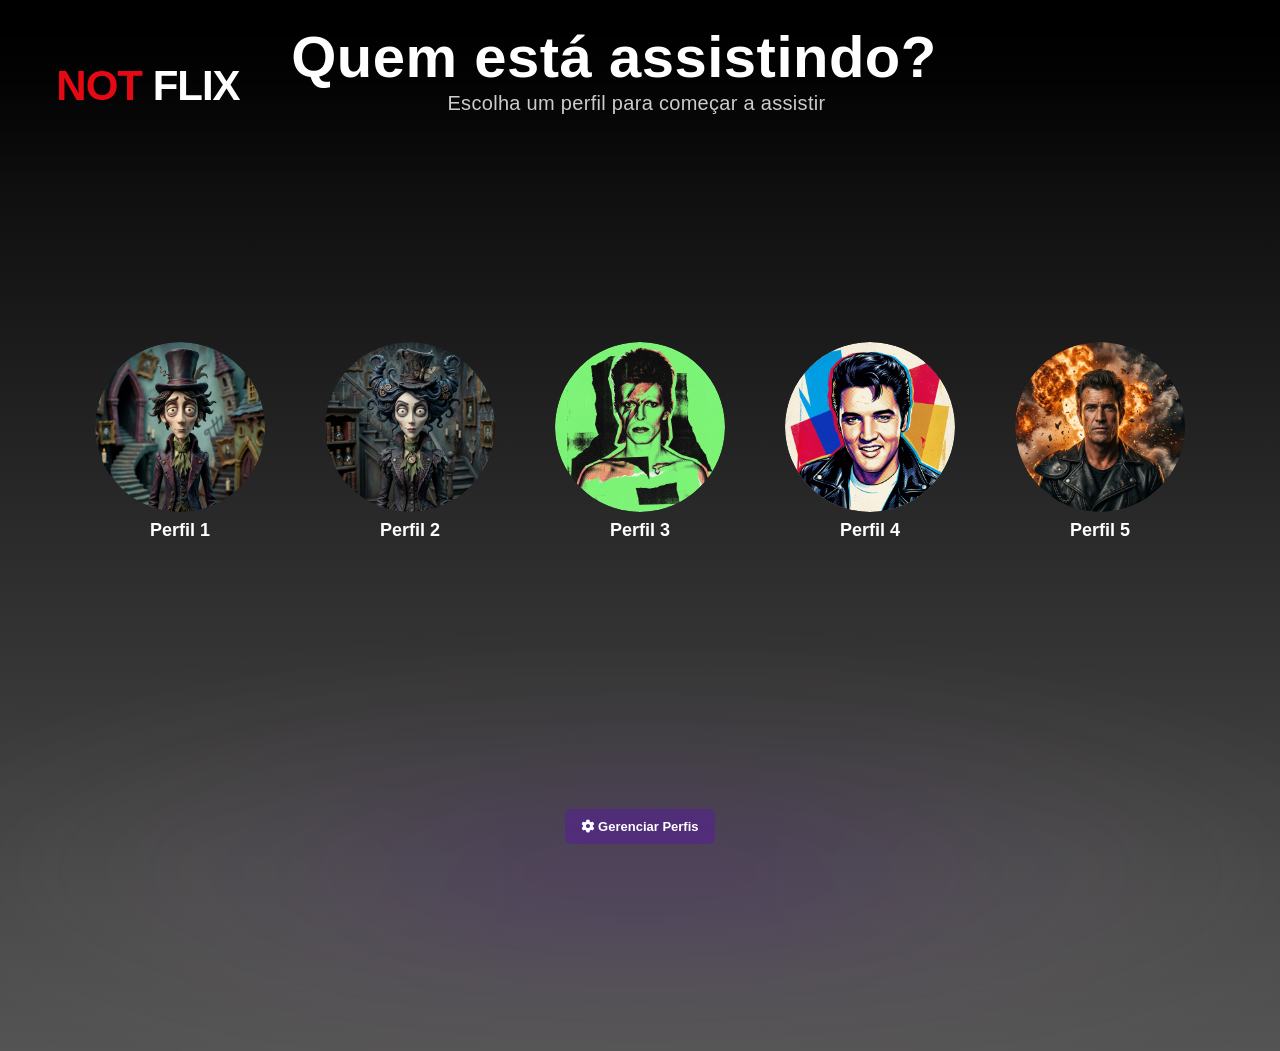
<file: index.html>
<!DOCTYPE html>
<html lang="pt-br">

<head>
    <meta charset="UTF-8">
    <meta name="viewport" content="width=device-width, initial-scale=1.0">
    <title>NOT Flix</title>
    <link rel="stylesheet" href="style.css">
    <link href="https://cdnjs.cloudflare.com/ajax/libs/font-awesome/6.0.0/css/all.min.css" rel="stylesheet">
</head>

<body>
    <main>
        <header>
            <div class="logo"><span class="logo-not">NOT</span> <span class="logo-flix">FLIX</span></div>
            <div class="header-content">
                <h1>Quem está assistindo?</h1>
                <p>Escolha um perfil para começar a assistir</p>
            </div>
        </header>
        <section class="container" aria-label="Seletor de perfis">
            <ul class="profiles-list" id="profiles-list" aria-label="Lista de perfis disponíveis">
                <!-- Perfis serão carregados dinamicamente -->
            </ul>
            <div class="nav-buttons">
                <button class="nav-button manage-button" onclick="window.location.href='manage-profiles.html'">
                    <i class="fas fa-cog"></i> Gerenciar Perfis
                </button>
            </div>
        </section>
    </main>

    <script src="js/profiles-utils.js"></script>
    <script src="js/index.js"></script>
</body>

</html>
</file>
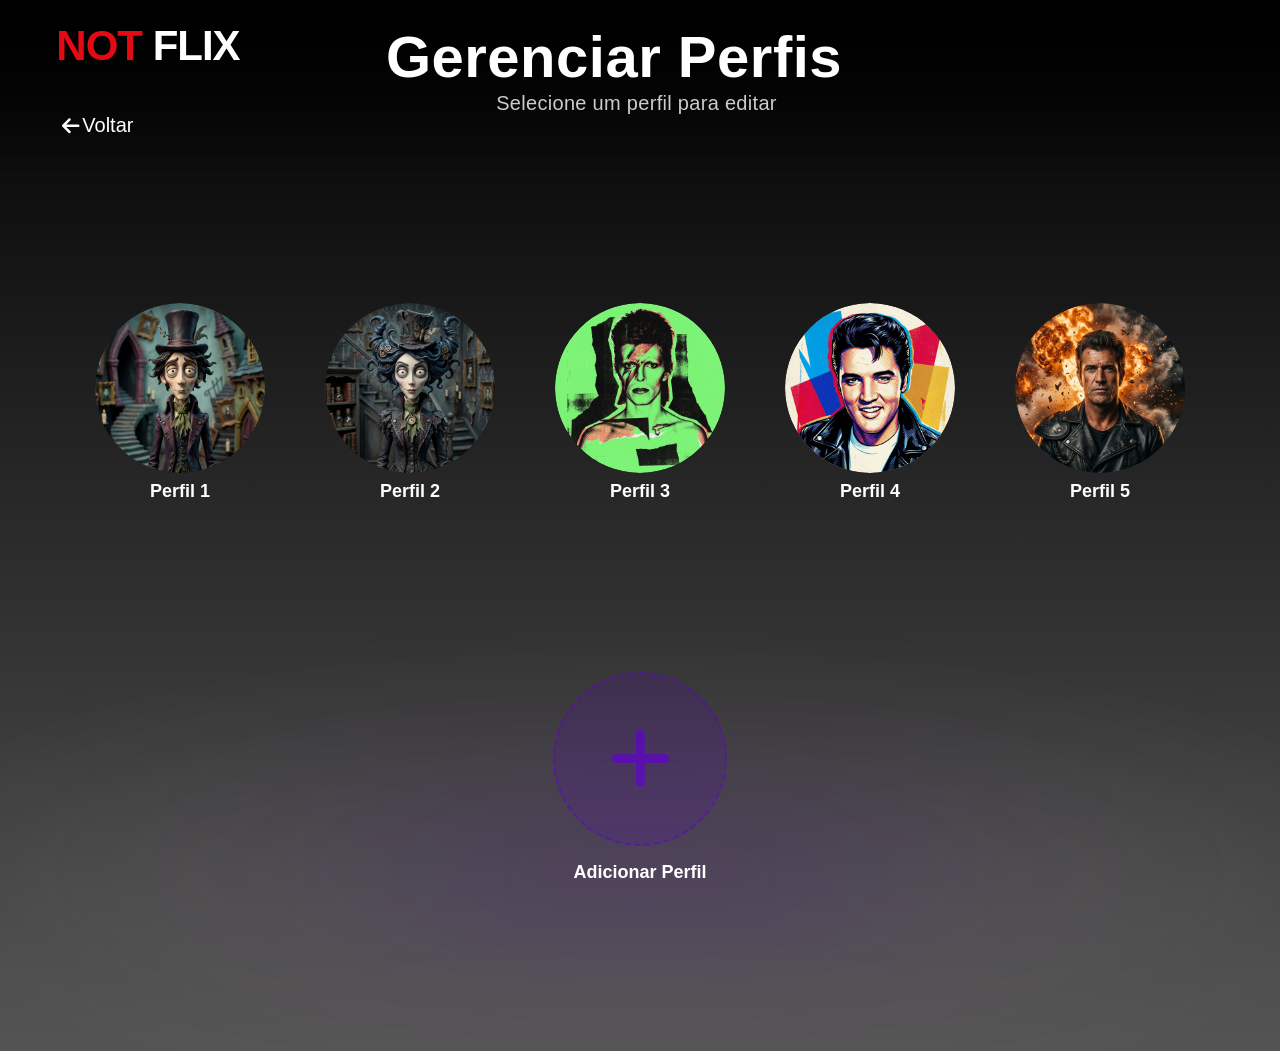
<file: manage-profiles.html>
<!DOCTYPE html>
<html lang="pt-br">

<head>
    <meta charset="UTF-8">
    <meta name="viewport" content="width=device-width, initial-scale=1.0">
    <title>Gerenciar Perfis - NOT Flix</title>
    <link rel="stylesheet" href="style.css">
    <link href="https://cdnjs.cloudflare.com/ajax/libs/font-awesome/6.0.0/css/all.min.css" rel="stylesheet">
</head>

<body>
    <main>
        <header>
            <div class="logo-wrapper">
                <button class="back-button" onclick="window.location.href='index.html'" aria-label="Voltar para seleção de perfis">
                    <i class="fas fa-arrow-left"></i> Voltar
                </button>               
            </div>
            <div class="header-content">
                <div class="logo"><span class="logo-not">NOT</span> <span class="logo-flix">FLIX</span></div>
                <h1>Gerenciar Perfis</h1>
                <p>Selecione um perfil para editar</p>
            </div>
        </header>
        <section class="container" aria-label="Gerenciamento de perfis">
            <ul class="profiles-list" id="profiles-list" aria-label="Lista de perfis para gerenciamento">
                <!-- Perfis serão carregados dinamicamente -->
            </ul>
            <button class="profile-card add-profile" aria-label="Adicionar Perfil" onclick="window.location.href='new-create.html'">
                <div class="profile-circle" aria-hidden="true">
                    <i class="fas fa-plus"></i>
                </div>
                <span class="profile-name">Adicionar Perfil</span>
            </button>
        </section>
    </main>

    <script src="js/profiles-utils.js"></script>
    <script src="js/manage-profiles.js"></script>
</body>

</html>
</file>
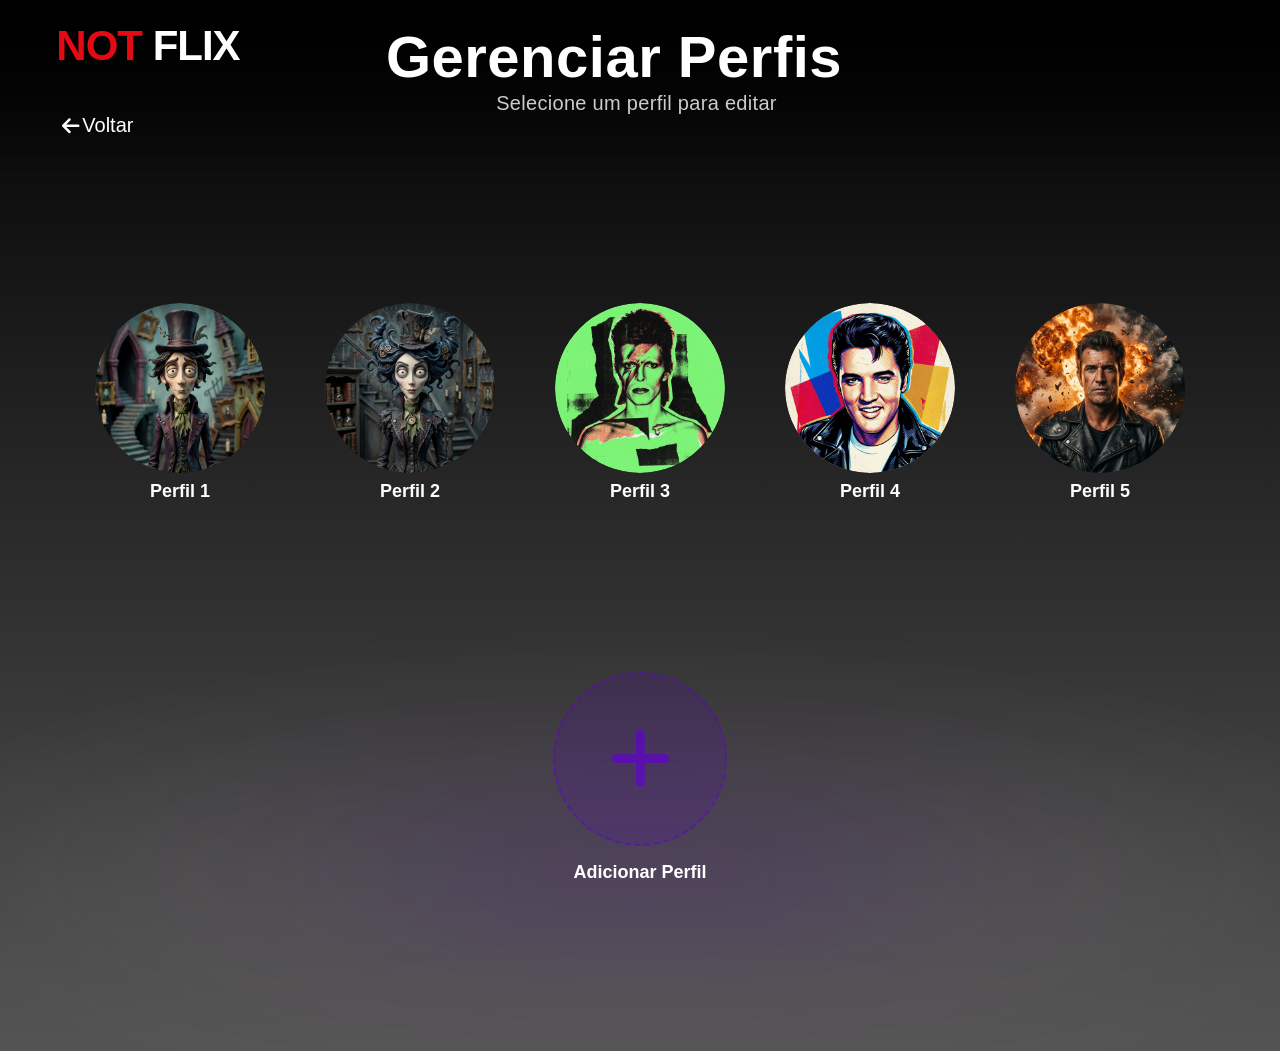
<file: profile-edit.html>
<!DOCTYPE html>
<html lang="pt-br">

<head>
    <meta charset="UTF-8">
    <meta name="viewport" content="width=device-width, initial-scale=1.0">
    <title>Editar Perfil - NOT Flix</title>
    <link href="https://cdnjs.cloudflare.com/ajax/libs/font-awesome/6.0.0/css/all.min.css" rel="stylesheet">
    <style>
        * {
            margin: 0;
            padding: 0;
            box-sizing: border-box;
        }

        body {
            background: linear-gradient(black, rgb(85, 84, 84));
            font-family: 'Roboto', Arial, sans-serif;
            padding: 40px 20px;
            display: flex;
            justify-content: center;
            align-items: center;
            min-height: 100vh;
            position: relative;
            overflow-x: hidden;
        }

        body::before {
            content: '';
            position: fixed;
            top: -50%;
            right: -10%;
            width: 500px;
            height: 500px;
            background: radial-gradient(circle, rgba(97, 1, 206, 0.1) 0%, transparent 70%);
            pointer-events: none;
            z-index: -1;
        }

        .header {
            position: absolute;
            top: 20px;
            left: 20px;
            display: flex;
            gap: 15px;
            align-items: center;
            z-index: 100;
        }

        .back-button {
            background: none;
            border: none;
            color: white;
            font-size: 20px;
            cursor: pointer;
            display: flex;
            align-items: center;
            gap: 8px;
            transition: color 0.3s;
        }

        .back-button:hover {
            color: #E50914;
        }

        .logo-small {
            font-size: 16px;
            font-weight: bold;
            letter-spacing: 1px;
        }

        .logo-not {
            color: #ffffff;
        }

        .logo-flix {
            color: #E50914;
        }

        .container {
            background: rgba(0, 0, 0, 0.85);
            border: 2px solid rgba(97, 1, 206, 0.5);
            border-radius: 16px;
            padding: 40px;
            width: min(500px, 90vw);
            text-align: center;
            box-shadow: 0 20px 60px rgba(0, 0, 0, 0.8), 0 0 40px rgba(97, 1, 206, 0.3);
            margin-top: 60px;
        }

        h1 {
            color: #E50914;
            font-size: 28px;
            margin-bottom: 10px;
        }

        .subtitle {
            color: #aaa;
            font-size: 13px;
            margin-bottom: 30px;
        }

        .section {
            margin-bottom: 30px;
        }

        .section-label {
            font-size: 12px;
            color: #aaa;
            text-transform: uppercase;
            letter-spacing: 1px;
            margin-bottom: 15px;
            display: block;
        }

        /* EDITABLE PHOTO STYLES */
        .editable-photo {
            position: relative;
            width: clamp(130px, 25vw, 180px);
            height: clamp(130px, 25vw, 180px);
            margin: 0 auto 20px;
            border-radius: 50%;
            overflow: hidden;
            background: rgba(255, 255, 255, 0.05);
            cursor: pointer;
            transition: all 0.3s ease;
            display: flex;
            align-items: center;
            justify-content: center;
            flex-shrink: 0;
        }

        .editable-photo:hover {
            box-shadow: 0 0 20px rgba(97, 1, 206, 0.4);
            transform: scale(1.05);
        }

        .editable-photo img {
            width: 100%;
            height: 100%;
            object-fit: cover;
            display: block;
            border-radius: 50%;
        }

        .edit-avatar-overlay {
            position: absolute;
            top: 0;
            left: 0;
            right: 0;
            bottom: 0;
            display: flex;
            align-items: center;
            justify-content: center;
            color: #fff;
            font-size: 32px;
            opacity: 0;
            background: rgba(0, 0, 0, 0.6);
            transition: opacity 0.3s ease;
            cursor: pointer;
            border-radius: 50%;
            z-index: 10;
        }

        .editable-photo:hover .edit-avatar-overlay {
            opacity: 1;
        }

        .input-group {
            margin-bottom: 20px;
            text-align: left;
        }

        .input-label {
            display: block;
            font-size: 13px;
            color: #ddd;
            margin-bottom: 8px;
            font-weight: 600;
            letter-spacing: 0.5px;
        }

        .edit-input {
            width: 100%;
            padding: 12px;
            background: rgba(255, 255, 255, 0.08);
            border: 1px solid rgba(97, 1, 206, 0.3);
            border-radius: 6px;
            color: white;
            font-size: 14px;
            font-family: 'Roboto', Arial, sans-serif;
            transition: all 0.3s ease;
        }

        .edit-input:focus {
            outline: none;
            background: rgba(255, 255, 255, 0.12);
            border-color: rgba(97, 1, 206, 0.7);
            box-shadow: 0 0 10px rgba(97, 1, 206, 0.3);
        }

        .edit-input::placeholder {
            color: rgba(255, 255, 255, 0.5);
        }

        .button-group {
            display: flex;
            gap: 12px;
            margin-top: 30px;
        }

        button {
            flex: 1;
            padding: 12px 20px;
            border: none;
            border-radius: 6px;
            font-size: 14px;
            font-weight: 600;
            cursor: pointer;
            transition: all 0.3s ease;
            letter-spacing: 0.5px;
            text-transform: uppercase;
        }

        .save-button {
            background: linear-gradient(135deg, #E50914 0%, #c20812 100%);
            color: white;
        }

        .save-button:hover {
            background: linear-gradient(135deg, #c20812 0%, #a00610 100%);
            box-shadow: 0 0 20px rgba(229, 9, 20, 0.4);
        }

        .delete-button {
            background: rgba(229, 9, 20, 0.2);
            color: #E50914;
            border: 1px solid rgba(229, 9, 20, 0.5);
        }

        .delete-button:hover {
            background: rgba(229, 9, 20, 0.4);
            border-color: #E50914;
        }

        .info-text {
            font-size: 11px;
            color: #888;
            margin-top: 12px;
        }

        @media (max-width: 480px) {
            body {
                padding: 20px 15px;
            }

            .container {
                padding: 30px 20px;
                margin-top: 80px;
            }

            .header {
                top: 10px;
                left: 10px;
            }

            h1 {
                font-size: 22px;
            }

            .button-group {
                flex-direction: column;
            }
        }
    </style>
</head>

<body>
    <div class="header">
        <button class="back-button" id="back-button" aria-label="Voltar">
            <i class="fas fa-arrow-left"></i> Voltar
        </button>
        <div class="logo-small">
            <span class="logo-not">NOT</span> <span class="logo-flix">FLIX</span>
        </div>
    </div>

    <div class="container">
        <h1 id="profile-name-title">Editar Perfil</h1>
        <p class="subtitle">Altere os dados do seu perfil</p>

        <div class="section">
            <label class="section-label">Foto do Perfil</label>
            <div class="editable-photo" id="editable-photo">
                <input type="file" id="edit-profile-photo" accept="image/*" style="display: none;">
                <img id="edit-profile-avatar" src="" alt="Foto do perfil" />
                <div class="edit-avatar-overlay" title="Clique para mudar foto">
                    <i class="fas fa-pencil-alt"></i>
                </div>
            </div>
            <div class="info-text">
                💡 Clique na foto para alterar
            </div>
        </div>

        <div class="input-group">
            <label class="input-label" for="edit-profile-name">Nome do Perfil</label>
            <input type="text" id="edit-profile-name" class="edit-input" maxlength="20" placeholder="Digite o nome do perfil">
        </div>

        <div class="button-group">
            <button class="save-button" id="edit-save-button">
                <i class="fas fa-check"></i> Salvar
            </button>
            <button class="delete-button" id="edit-del-button">
                <i class="fas fa-trash"></i> Excluir
            </button>
        </div>
    </div>

    <script src="js/profiles-utils.js"></script>
    <script src="js/profile-edit.js"></script>
</body>

</html>
</file>
<file: style.css>
/* RESET GLOBAL 
* { box-sizing: border-box; }*/

body {
    font-family: Arial, sans-serif;
    margin: 0;
    padding: 0;
    overflow: hidden;
    position: relative;
    background: linear-gradient(black, rgb(85, 84, 84)); /* camada escura para melhorar a legibilidade, ao aumentar o valor, mais escuro fica */

}

/* HEADER */
header {
    position: fixed;
    top: 0; left: 0;
    width: 100%;
    padding: 20px 4%;
    background-image: linear-gradient(to bottom, rgba(0,0,0,0.85), transparent);
    z-index: 1000;
    display: flex;
    justify-content: center;
    align-items: center;
    flex-wrap: wrap;
    gap: 15px;
}

.logo {
    position: absolute;
    left: 4%;
    font-family: 'Helvetica Neue', Helvetica, Arial, sans-serif;
    font-size: clamp(22px, 5vw, 42px);
    font-weight: bold;
    letter-spacing: -1px;
    cursor: pointer;
    margin: 0;
}

.logo-wrapper {
    position: absolute;
    left: 4%;
    display: flex;
    flex-direction: column;
    gap: 8px;
    align-items: flex-start;
}

.logo-link {
    background: none;
    border: none;
    cursor: pointer;
    padding: 0;
    font-family: 'Helvetica Neue', Helvetica, Arial, sans-serif;
    font-size: clamp(22px, 5vw, 42px);
    font-weight: bold;
    margin: 0;
    transition: 0.3s ease;
}

.logo-link:hover {
    opacity: 0.8;
}

.logo .logo-not {
    color: #e50914;
}

.logo .logo-flix {
    color: #fff;
}

.logo:hover {
    opacity: 0.9;
}

.header-content {
    padding-right: 85px;
}

.header-content h1 {
    margin: 0;
    font-size: clamp(24px, 6vw, 58px);
    font-weight: 600;
    line-height: 1.2;
    padding-right: 95px;
    color: white;
}

.header-content p {
    justify-content: center;
    font-size: clamp(14px, 3vw, 20px);
    padding-right: 50px;
    color: #ccc;
}

/* SEARCH FORM */
.search-form {
    display: flex;
    justify-content: center;
    align-items: center;
    gap: 0;
    width: 100%;
    flex-wrap: wrap;
}

.search-form input {
    padding: 8px 12px;
    border: none;
    border-radius: 4px 0 0 4px;
    background-color: rgba(255, 255, 255, 0.15);
    color: #fff;
    font-size: clamp(12px, 2vw, 14px);
    transition: all 0.3s ease;
    min-width: 150px;
}

.search-form input:focus {
    outline: none;
    background-color: rgba(97, 1, 206, 0.2);
    box-shadow: 0 0 12px rgba(97, 1, 206, 0.5);
}

.search-form input::placeholder {
    color: #888;
}

.search-form button {
    padding: 8px 12px;
    border: none;
    border-radius: 0 4px 4px 0;
    background-color: rgba(255, 255, 255, 0.15);
    color: #fff;
    cursor: pointer;
    transition: all 0.3s ease;
    font-size: 14px;
}

.search-form button:hover {
    background-color: rgba(255, 255, 255, 0.25);
    box-shadow: 0 0 12px rgba(97, 1, 206, 0.5);
}

/* MAIN */
main {
    display: flex;
    flex-direction: column;
    align-items: center;
    text-align: center;
    padding-top: clamp(140px, 30vw, 200px);
    padding-bottom: clamp(40px, 10vw, 80px);
}

main h1 {
    font-size: clamp(24px, 5vw, 48px);
    margin: 15px 0 10px;
    font-weight: 700;
    letter-spacing: 0.5px;
}

main p {
    font-size: clamp(13px, 3vw, 18px);
    color: #ccc;
    margin: 0 0 clamp(20px, 5vw, 35px);
    letter-spacing: 0.3px;
}

/* EDIT CONTAINER */
.edit-container {
    min-height: calc(100vh - 200px);
    display: flex;
    justify-content: center;
    align-items: center;
    padding: 40px 20px;
}
.container {
    display: flex;
    justify-content: center;
    align-items: center;
    flex-wrap: wrap;
    gap: clamp(12px, 3vw, 30px);
    min-height: calc(100vh - 180px);
    padding: clamp(12px, 2vw, 30px);
}

.movies-grid {
    display: grid;
    gap: clamp(10px, 2vw, 20px);
    padding: clamp(10px, 2vw, 20px);
    width: 95%;
    max-width: 1200px;
    margin: 0 auto;
    grid-template-columns: repeat(auto-fit, minmax(100px, 1fr));
}

/* PROFILES LIST - SEMANTIC */
.profiles-list {
    list-style: none;
    display: flex;
    justify-content: center;
    align-items: center;
    flex-wrap: wrap;
    gap: clamp(12px, 3vw, 30px);
    margin: 0;
    padding: 0;
    width: 100%;
}

.profile-item {
    list-style: none;
    margin: 0;
    padding: 0;
    flex: 1 1 130px;
    max-width: 200px;
    min-width: 120px;
    display: flex;
    justify-content: center;
}

.profile-card {
    text-align: center;
    position: relative;
    display: flex;
    flex-direction: column;
    align-items: center;
    justify-content: center;
    gap: 8px;
    width: 100%;
    padding: clamp(10px, 2vw, 14px);
    transition: all 0.3s ease;
    cursor: pointer;
}

.profile-card:hover {
    transform: scale(1.08);
}

.profile-card:hover .edit-icon {
    opacity: 1;
}

.profile-link {
    width: 100%;
    color: #fff;
    text-decoration: none;
    display: flex;
    flex-direction: column;
    align-items: center;
    gap: 8px;
    background: transparent;
    border: none;
    cursor: pointer;
    padding: 0;
    font: inherit;
}

.profile-name {
    font-size: clamp(13px, 2.7vw, 18px);
    margin: 0;
    font-weight: bold;
    color: #fff;
}

/* PROFILES */
/* .profile-card declarado acima em PROFILES LIST */

.profile-photo {
    width: clamp(80px, 18vw, 170px);
    height: clamp(80px, 18vw, 170px);
    border-radius: 50%;
    overflow: hidden;
    position: relative;
    margin: 0 auto;
}

.profile-photo::after {
    content: '';
    position: absolute;
    top: -20%; left: -20%;
    width: 140%; height: 140%;
    background: transparent;
    pointer-events: none;
}

.profile-photo:hover::after { opacity: 1; }

.profile-photo img {
    display: block;
    width: 100%; height: 100%;
    object-fit: cover;
    border-radius: 50%;
    transition: transform 0.3s ease;
}

.profile-photo:hover img {
    transform: scale(1.05);
}

/* EDIT ICON */
.edit-icon {
    position: absolute;
    bottom: 0; right: 0;
    background-color: rgba(97, 1, 206, 0.9);
    border-radius: 50%;
    width: clamp(20px, 5vw, 36px);
    height: clamp(20px, 5vw, 36px);
    display: flex;
    align-items: center;
    justify-content: center;
    opacity: 0;
    transition: opacity 0.3s ease;
    cursor: pointer;
    border: none;
    padding: 0;
}

.edit-icon i {
    color: #fff;
    font-size: clamp(10px, 2vw, 14px);
}

/* ADD PROFILE */
.add-profile {
    background: none;
    border: none;
    cursor: pointer;
    padding: 0;
    position: relative;
}

.add-profile .profile-circle {
    width: clamp(80px, 20vw, 170px);
    height: clamp(80px, 20vw, 170px);
    border-radius: 50%;
    background-color: rgba(97, 1, 206, 0.15);
    border: 2px dashed rgba(97, 1, 206, 0.5);
    display: flex;
    align-items: center;
    justify-content: center;
    font-size: clamp(32px, 9vw, 70px);
    color: rgba(97, 1, 206, 0.7);
    margin-bottom: 8px;
    transition: all 0.3s ease;
}

.add-profile:hover .profile-circle {
    background-color: rgba(97, 1, 206, 0.3);
    border-color: rgba(97, 1, 206, 0.8);
    color: rgba(97, 1, 206, 1);
    box-shadow: 0 0 20px rgba(97, 1, 206, 0.5);
}

/* MOVIE LISTS - SEMANTIC */
.movies-list {
    list-style: none;
    display: grid;
    grid-template-columns: repeat(auto-fit, minmax(100px, 1fr));
    gap: clamp(10px, 2vw, 20px);
    margin: 0;
    padding: 0;
    width: 100%;
}

.movie-item {
    background: rgba(255, 255, 255, 0.05);
    border: 1px solid rgba(255, 255, 255, 0.15);
    border-radius: 8px;
    padding: clamp(8px, 2vw, 16px);
    min-height: clamp(55px, 12vw, 100px);
    display: flex;
    align-items: center;
    justify-content: center;
    text-align: center;
    transition: all 0.3s ease;
    cursor: pointer;
    list-style: none;
}

.movie-item:hover {
    background: rgba(97, 1, 206, 0.15);
    border-color: rgba(97, 1, 206, 0.6);
    box-shadow: 0 0 20px rgba(97, 1, 206, 0.4);
    transform: translateY(-2px);
}

.movie-details {
    list-style: none;
    display: flex;
    align-items: center;
    justify-content: center;
    flex-direction: column;
    margin: 0;
    padding: 0;
    gap: 0;
    width: 100%;
}

.movie-title {
    font-size: clamp(11px, 2vw, 14px);
    word-break: break-word;
    margin: 0;
    padding: 0;
}

/* MOVIE CARDS */
.movie-card {
    background: rgba(255, 255, 255, 0.05);
    border: 1px solid rgba(255, 255, 255, 0.15);
    border-radius: 8px;
    padding: clamp(8px, 2vw, 16px);
    min-height: clamp(55px, 12vw, 100px);
    display: flex;
    align-items: center;
    justify-content: center;
    text-align: center;
    transition: all 0.3s ease;
    cursor: pointer;
    font-size: clamp(11px, 2vw, 14px);
    word-break: break-word;
}

.movie-card:hover {
    background: rgba(97, 1, 206, 0.15);
    border-color: rgba(97, 1, 206, 0.6);
    box-shadow: 0 0 20px rgba(97, 1, 206, 0.4);
    transform: translateY(-2px);
}

/* NAV BUTTONS */
.top-nav {
    display: flex;
    justify-content: center;
    flex-wrap: wrap;
    gap: clamp(6px, 2vw, 14px);
    margin-bottom: 20px;
}

.nav-buttons {
    display: flex;
    justify-content: center;
    flex-wrap: wrap;
    gap: clamp(6px, 2vw, 14px);
    margin-top: 20px;
}

.nav-button {
    display: inline-block;
    color: #fff;
    font-weight: bold;
    background-color: rgba(255, 255, 255, 0.15);
    text-decoration: none;
    padding: clamp(5px, 1.5vw, 10px) 
            clamp(8px, 2vw, 16px);
    border-radius: 6px;
    font-size: clamp(10px, 2vw, 13px);
    transition: all 0.3s ease;
    border: none;
    cursor: pointer;
}

.nav-button:hover {
    background-color: rgba(255, 255, 255, 0.25);
    box-shadow: 0 0 15px rgba(97, 1, 206, 0.6);
}

.nav-button.manage-button {
    background-color: rgba(97, 1, 206, 0.3);
}

.nav-button.manage-button:hover {
    background-color: rgba(97, 1, 206, 0.5);
}

.nav-label {
    color: #fff;
    font-weight: bold;
    display: none;
}

/* BACK BUTTON */
.back-button {
    background: none;
    border: none;
    color: white;
    font-size: 20px;
    cursor: pointer;
    display: flex;
    align-items: center;
    gap: 2px;
    transition: color 0.3s;
    padding-top: 9dvh
}

.back-button:hover {
    color: #E50914;
}

/* BACKGROUND GLOW - Bottom */
main::after {
    content: '';
    position: fixed;
    bottom: -150px;
    left: 50%;
    transform: translateX(-50%) scaleX(1.5);
    width: clamp(300px, 85vw, 1200px);
    height: clamp(250px, 40vh, 500px);
    background: radial-gradient(
        ellipse at center,
        rgba(97, 1, 206, 0.3) 0%,
        rgba(255, 255, 255, 0.08) 40%,
        transparent 70%
    );
    filter: blur(70px);
    pointer-events: none;
    z-index: -1;
    opacity: 0.8;
}

/* =============== MEDIA QUERIES =============== */

/* MOBILE EXTRA (≤480px) */
@media (max-width: 480px) {
    header {
        padding: 15px 2%;
        gap: 10px;
        flex-direction: column;
        justify-content: flex-start;
    }
    
    .logo {
        position: static;
        font-size: 16px;
        margin-bottom: 8px;
    }
    
    .header-content {
        width: 100%;
    }
    
    .header-content h1 {
        font-size: 18px;
        margin: 5px 0 3px;
    }
    
    .header-content p {
        font-size: 12px;
        margin: 0;
    }
    
    .search-form {
        margin-top: 5px;
        width: 100%;
    }
    
    .search-form input {
        width: 60%;
        font-size: 12px;
        padding: 5px 8px;
    }
    
    .search-form button {
        padding: 5px 8px;
        font-size: 12px;
    }
    
    main { 
        padding-top: 120px;
        padding-bottom: 30px;
    }
    main h1 { 
        font-size: 22px; 
        margin: 12px 0 8px;
    }
    main p { 
        font-size: 13px;
        margin-bottom: 20px;
    }
    
    .container {
        min-height: auto;
        gap: 10px;
        padding: 10px;
    }
    
    .profiles-list {
        gap: 10px;
    }

    .profile-item {
        min-width: 110px;
        max-width: 180px;
    }

    .profile-card {
        width: 100%;
        max-width: 170px;
        margin: 0 auto;
        padding: 10px;
    }

    .profile-photo {
        width: clamp(90px, 24vw, 140px);
        height: clamp(90px, 24vw, 140px);
    }

    .add-profile .profile-circle {
        width: clamp(90px, 24vw, 140px);
        height: clamp(90px, 24vw, 140px);
    }

    .nav-buttons {
        margin-top: 15px;
    }

    .nav-button {
        font-size: 11px;
        padding: 6px 10px;
    }

    .profile-actions {
        display: flex;
        gap: 8px;
        margin-top: 8px;
    }

/* PROFILE EDIT SECTION - Full Screen Experience */
.profile-edit-section {
    position: fixed;
    top: 0;
    left: 0;
    width: 100%;
    height: 100%;
    display: none;
    flex-direction: column;
    justify-content: center;
    align-items: center;
    z-index: 999;
    background: linear-gradient(135deg, rgba(0, 0, 0, 0.7) 0%, rgba(97, 1, 206, 0.1) 100%);
    backdrop-filter: blur(5px);
}

.profile-edit-section.active {
    display: flex;
}

.edit-profile-card {
    background: rgba(0, 0, 0, 0.85);
    border: 2px solid rgba(97, 1, 206, 0.5);
    border-radius: 16px;
    padding: 40px;
    width: min(500px, 90vw);
    text-align: center;
    position: relative;
    box-shadow: 0 20px 60px rgba(0, 0, 0, 0.8), 0 0 40px rgba(97, 1, 206, 0.3);
}

.editable-photo {
    position: relative;
    width: clamp(130px, 25vw, 200px);
    height: clamp(130px, 25vw, 200px);
    margin: 0 auto 24px;
    border-radius: 50%;
    overflow: hidden;
    background: rgba(255, 255, 255, 0.05);
    border: 3px solid rgba(97, 1, 206, 0.4);
    cursor: pointer;
    transition: all 0.3s ease;
    display: flex;
    align-items: center;
    justify-content: center;
    flex-shrink: 0;
}

.editable-photo:hover {
    border-color: rgba(97, 1, 206, 0.8);
    box-shadow: 0 0 20px rgba(97, 1, 206, 0.4);
}

.editable-photo img {
    width: 100%;
    height: 100%;
    object-fit: cover;
    display: block;
    border-radius: 50%;
}

.edit-avatar-overlay {
    position: absolute;
    top: 0;
    left: 0;
    right: 0;
    bottom: 0;
    display: flex;
    align-items: center;
    justify-content: center;
    color: #fff;
    font-size: 32px;
    opacity: 0;
    background: rgba(0, 0, 0, 0.6);
    transition: opacity 0.3s ease;
    cursor: pointer;
    border-radius: 50%;
    z-index: 10;
}

.editable-photo:hover .edit-avatar-overlay {
    opacity: 1;
}

.edit-label {
    display: block;
    color: #ddd;
    margin-bottom: 10px;
    font-size: 14px;
    font-weight: 600;
    text-align: left;
    letter-spacing: 0.5px;
}

.edit-input {
    width: 100%;
    border: 2px solid rgba(255, 255, 255, 0.2);
    border-radius: 8px;
    background: rgba(255, 255, 255, 0.05);
    color: #fff;
    padding: 12px 14px;
    margin-bottom: 20px;
    font-size: 16px;
    transition: 0.3s ease;
}

.edit-input::placeholder {
    color: rgba(255, 255, 255, 0.4);
}

.edit-input:focus {
    outline: none;
    border-color: rgba(97, 1, 206, 0.9);
    background: rgba(97, 1, 206, 0.08);
    box-shadow: 0 0 15px rgba(97, 1, 206, 0.5);
}

.form-actions {
    display: flex;
    justify-content: center;
    gap: 12px;
    margin-top: 20px;
    flex-wrap: wrap;
}

.save-button,
.delete-button,
.back-button {
    border: none;
    border-radius: 8px;
    padding: 10px 20px;
    color: #fff;
    font-weight: 600;
    font-size: 14px;
    cursor: pointer;
    transition: all 0.3s ease;
}

.back-button {
    background: rgba(255, 255, 255, 0.15);
}

.back-button:hover {
    background: rgba(255, 255, 255, 0.25);
    box-shadow: 0 0 15px rgba(255, 255, 255, 0.2);
}

.save-button {
    background: rgba(76, 175, 80, 0.8);
}

.save-button:hover {
    background: rgba(76, 175, 80, 1);
    box-shadow: 0 0 20px rgba(76, 175, 80, 0.5);
}

.delete-button {
    background: rgba(229, 57, 53, 0.8);
}

.delete-button:hover {
    background: rgba(229, 57, 53, 1);
    box-shadow: 0 0 20px rgba(229, 57, 53, 0.5);
}

    .form-actions {
        display: flex;
        justify-content: space-between;
        gap: 10px;
    }

    .save-button, .delete-button, .back-button {
        border: none;
        border-radius: 6px;
        padding: 8px 12px;
        color: #fff;
        font-weight: bold;
        cursor: pointer;
    }

    .save-button {
        background: rgba(97, 1, 206, 0.8);
    }

    .delete-button {
        background: rgba(229, 57, 53, 0.8);
    }

    .back-button {
        background: rgba(255, 255, 255, 0.15);
    }

    .save-button:hover, .delete-button:hover, .back-button:hover {
        filter: brightness(1.1);
    }

    .modal-content {
        padding: 15px;
        max-width: 90%;
    }

    .profile-form {
        gap: 15px;
    }

    .movies-grid {
        grid-template-columns: repeat(auto-fit, minmax(75px, 1fr));
        gap: 8px;
        width: 100%;
        padding: 8px;
    }
    
    .movie-card {
        min-height: 50px;
        font-size: 9px;
        padding: 5px;
    }
}

/* MOBILE PEQUENO (481–640px) */
@media (min-width: 481px) and (max-width: 640px) {
    header { padding: 14px 3%; }
    
    .logo {
        position: static;
        margin-bottom: 6px;
    }
    
    main { padding-top: 95px; }
    
    .container { gap: 12px; padding: 12px; }
    
    .movies-grid {
        grid-template-columns: repeat(auto-fit, minmax(90px, 1fr));
        gap: 10px;
    }
    
    .movie-card {
        min-height: 55px;
        font-size: 10px;
    }
}

/* MOBILE MÉDIO (641–768px) */
@media (min-width: 641px) and (max-width: 768px) {
    header { padding: 16px 3.5%; }
    
    .search-form input { min-width: 180px; }
    
    main { padding-top: 100px; }
    
    .container { gap: 15px; }
    
    .movies-grid {
        grid-template-columns: repeat(auto-fit, minmax(110px, 1fr));
        gap: 12px;
    }
    
    .movie-card {
        min-height: 60px;
        font-size: 11px;
    }
}

/* TABLET (769–1024px) */
@media (min-width: 769px) and (max-width: 1024px) {
    header { padding: 18px 4%; }
    
    .search-form input { min-width: 220px; }
    
    main { padding-top: 95px; }
    
    .container { gap: 20px; }
    
    .movies-grid {
        grid-template-columns: repeat(
            auto-fit,
            minmax(135px, 1fr)
        );
        gap: 14px;
    }
}

/* DESKTOP M (1025–1200px) */
@media (min-width: 1025px) and (max-width: 1200px) {
    header { padding: 20px 4.5%; }
    
    .search-form input { min-width: 250px; }
    
    .container { gap: 25px; }
    
    .movies-grid {
        grid-template-columns: repeat(
            auto-fit,
            minmax(150px, 1fr)
        );
        gap: 16px;
    }
}

/* DESKTOP L (1201–1440px) */
@media (min-width: 1201px) and (max-width: 1440px) {
    header { padding: 22px 5%; }
    
    .search-form input { min-width: 280px; }
    
    .container { gap: 30px; }
    
    .movies-grid {
        grid-template-columns: repeat(
            auto-fit,
            minmax(170px, 1fr)
        );
        gap: 18px;
    }
}

/* DESKTOP XL (>1440px) */
@media (min-width: 1441px) {
    header { padding: 25px 6%; }
    
    .search-form input { min-width: 300px; }
    
    .container { gap: 35px; }
    
    .movies-grid {
        grid-template-columns: repeat(
            auto-fit,
            minmax(200px, 1fr)
        );
        gap: 20px;
    }
}

/* LANDSCAPE (<800px height) */
@media (max-height: 500px) {
    header { padding: 8px 3%; gap: 6px; }
    .logo { font-size: 12px; }
    .header-content h1 { font-size: 14px; margin: 0; }
    .header-content p { display: none; }
    main { padding-top: 55px; }
    .container { min-height: auto; padding: 8px; }
}

/* PRINT */
@media print {
    header, .back-button, .edit-icon, .nav-button {
        display: none;
    }
}
</file>
